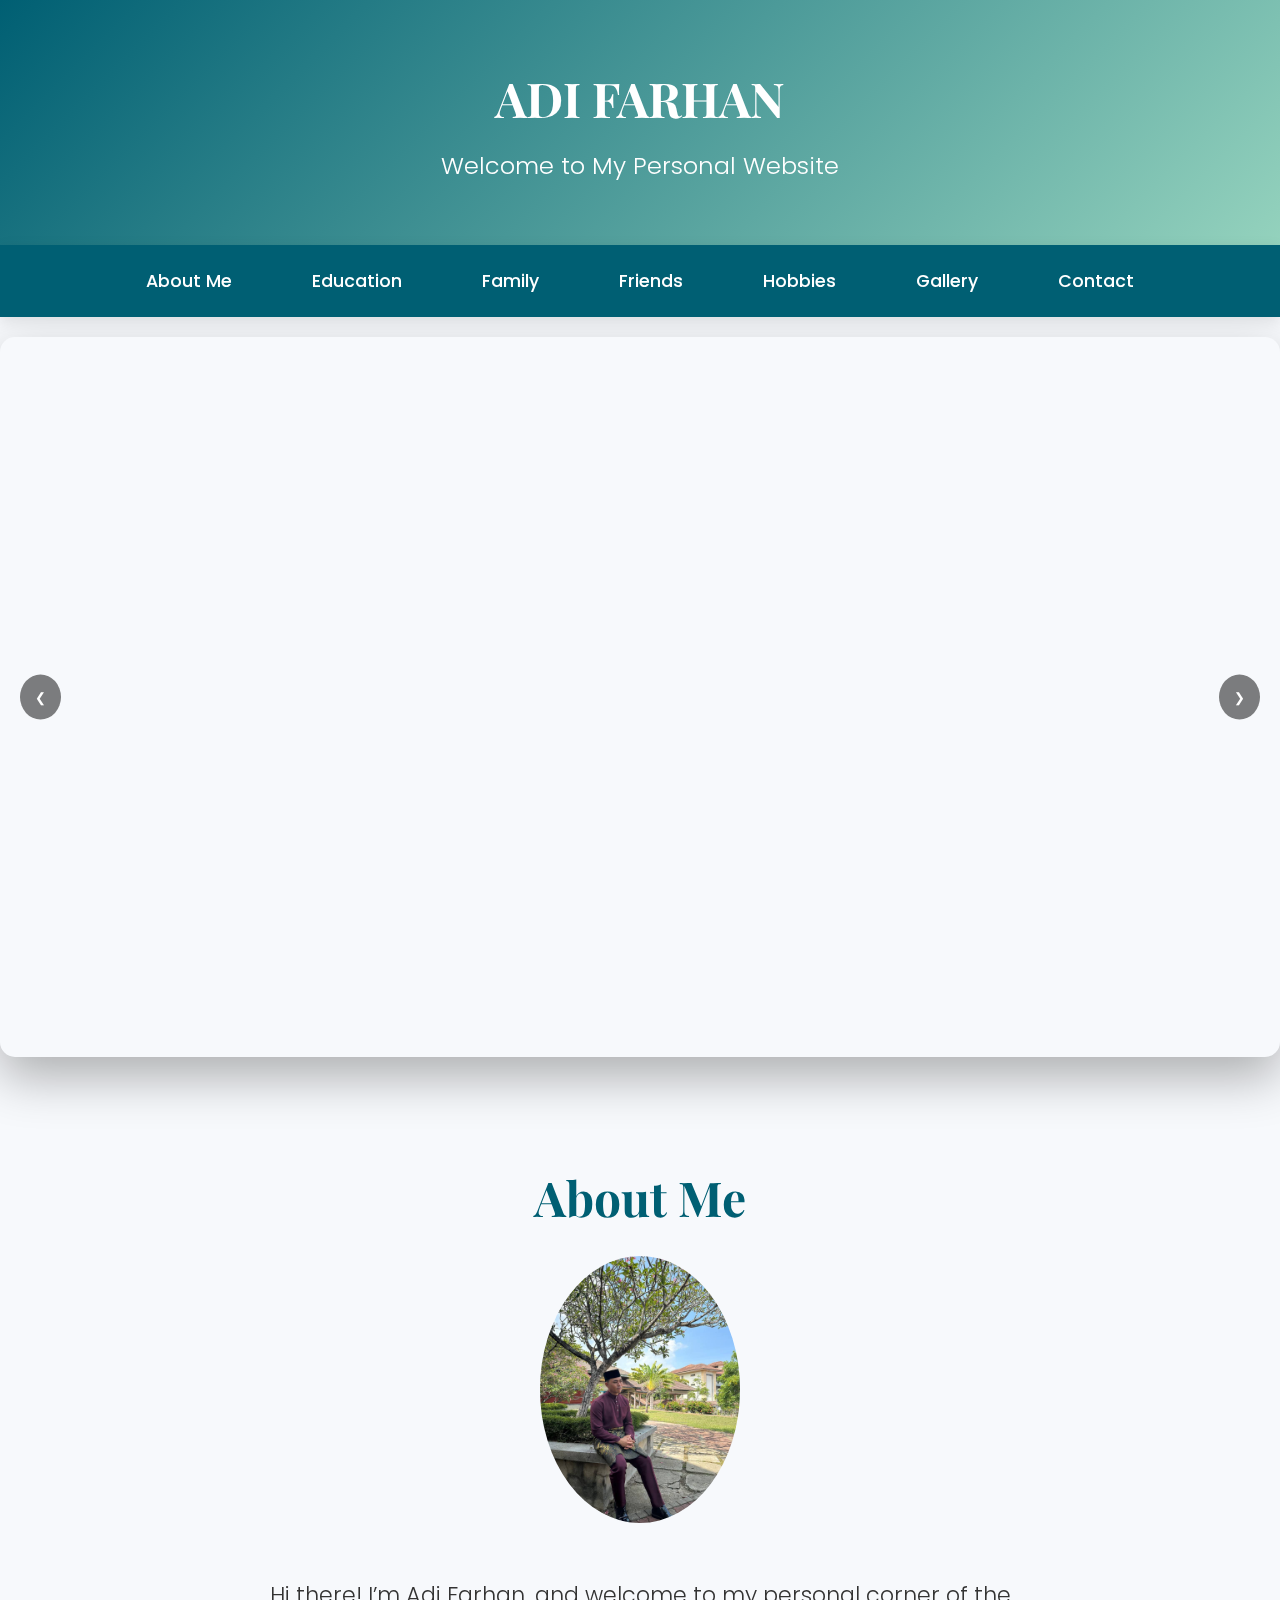
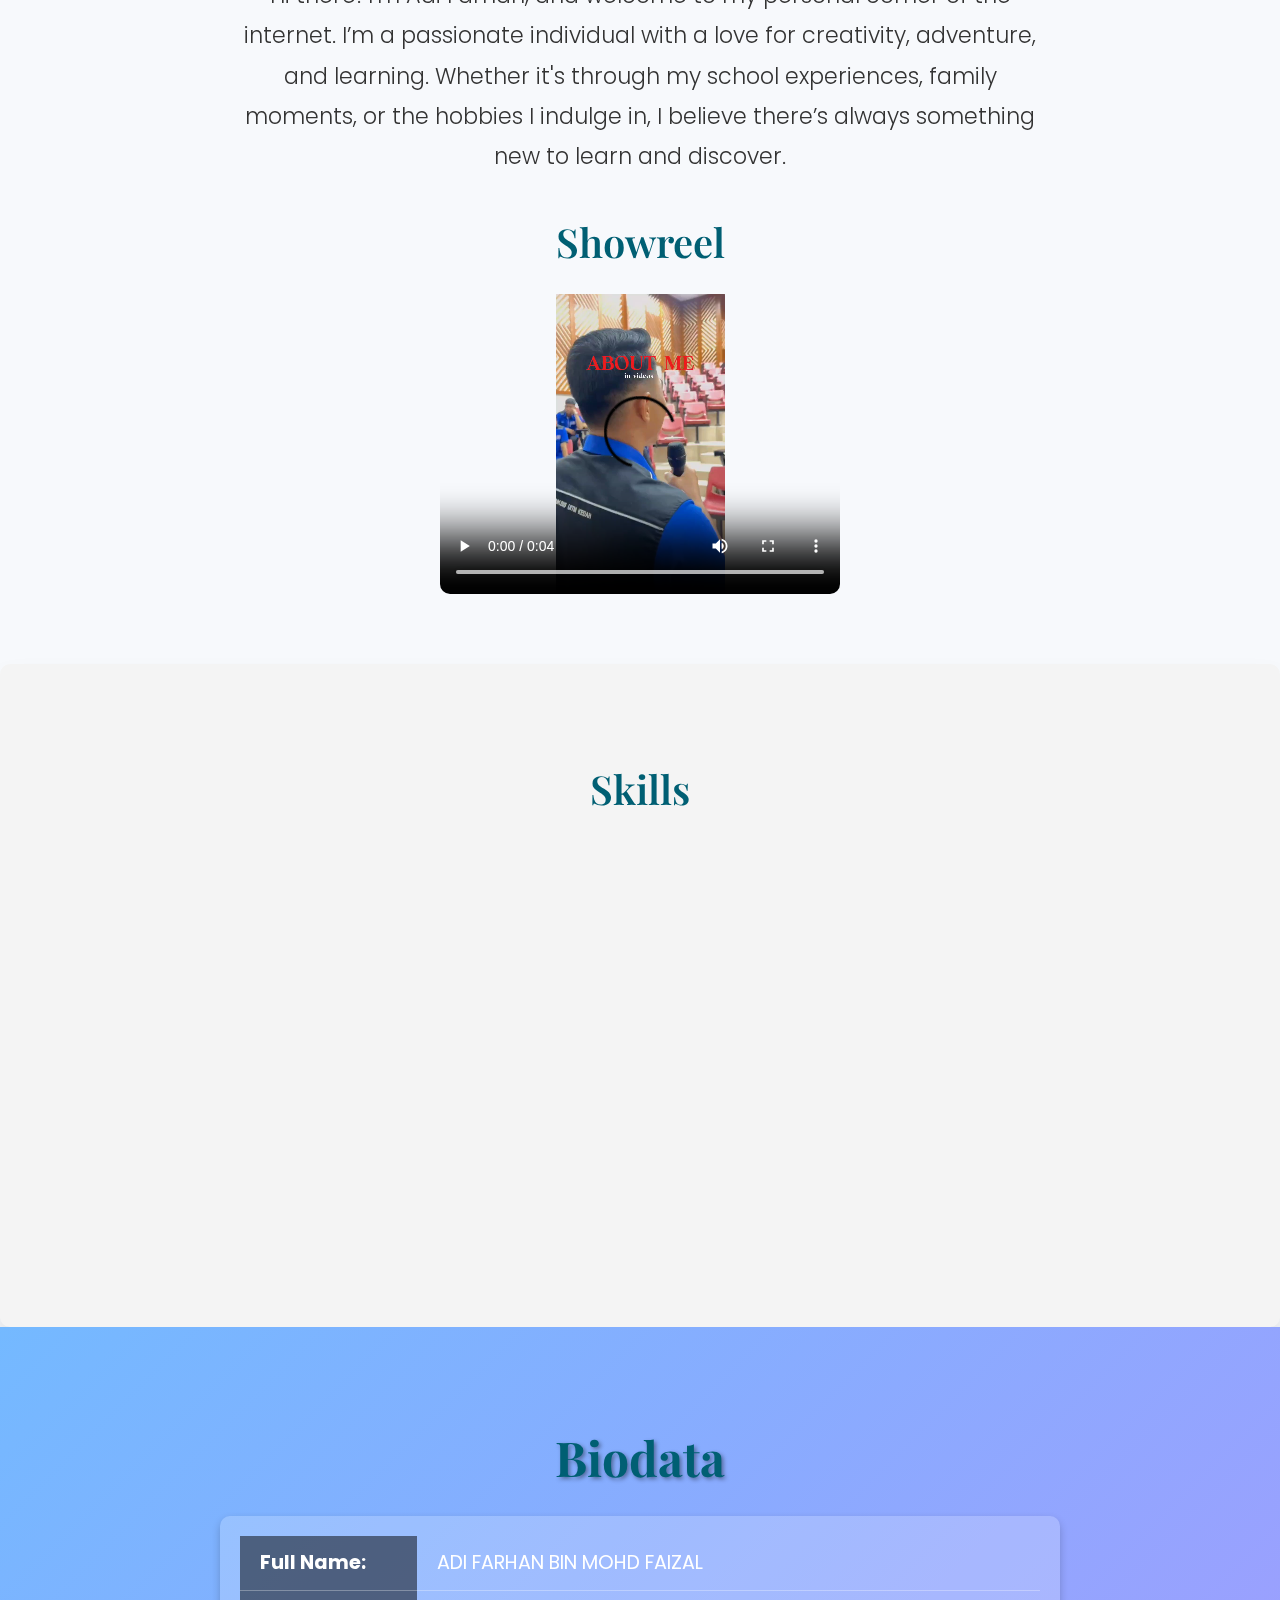
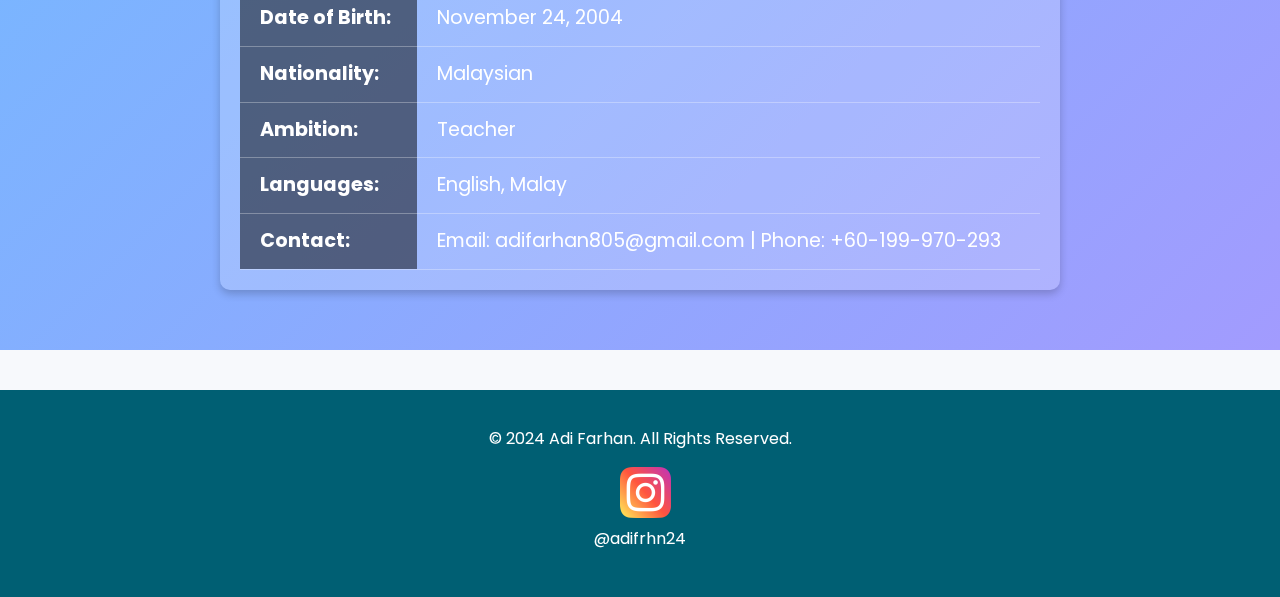
<file: index.html>
<!DOCTYPE html>
<html lang="en">
<head>
    <meta charset="UTF-8">
    <meta name="viewport" content="width=device-width, initial-scale=1.0">
    <title>Adi Farhan - Personal Website</title>
    <link href="https://fonts.googleapis.com/css2?family=Poppins:wght@300;400;600&family=Playfair+Display:wght@400;700&display=swap" rel="stylesheet">
    <style>
        body {
            font-family: 'Poppins', sans-serif;
            margin: 0;
            padding: 0;
            background-color: #f7f9fc;
            color: #333;
            line-height: 1.6;
        }

        header {
            background: linear-gradient(135deg, #005f73, #94d2bd);
            color: #fff;
            padding: 60px 0;
            text-align: center;
            animation: fadeIn 2s ease-in-out;
        }

        header h3 {
            font-size: 3rem;
            font-family: 'Playfair Display', serif;
            font-weight: 700;
            margin: 0;
        }

        header p {
            font-size: 1.5rem;
            margin: 10px 0 0;
            font-weight: 300;
        }

        nav {
            display: flex;
            justify-content: center;
            background-color: #005f73;
            padding: 10px 0;
            position: sticky;
            top: 0;
            z-index: 1000;
            box-shadow: 0 5px 15px rgba(0, 0, 0, 0.1);
        }

        nav a {
            color: #fff;
            text-decoration: none;
            margin: 0 20px;
            padding: 12px 20px;
            border-radius: 50px;
            font-weight: 500;
            font-size: 1.1rem;
            transition: background 0.3s, transform 0.3s, color 0.3s;
        }

        nav a:hover {
            background: #94d2bd;
            color: #005f73;
            transform: scale(1.1);
        }

        .slider-frame {
            position: relative;
            width: 100%;
            height: 80vh;
            margin: 20px 0;
            overflow: hidden;
            box-shadow: 0 20px 50px rgba(0, 0, 0, 0.3);
            border-radius: 15px;
            animation: slideIn 1s ease-out;
        }

        .slide-images {
            display: flex;
            height: 100%;
            transition: transform 1s ease-in-out;
        }

        .img-container {
            min-width: 100%;
            height: 100%;
            position: relative;
            opacity: 0;
            animation: fadeInSlide 1s ease-in-out forwards;
        }

        .img-container img {
            width: 100%;
            height: 100%;
            object-fit: cover;
            transition: transform 0.5s ease-out;
        }

        .img-container:hover img {
            transform: scale(1.1);
        }

        .img-container::after {
            content: '';
            position: absolute;
            top: 0;
            left: 0;
            width: 100%;
            height: 100%;
            background: linear-gradient(to bottom, rgba(0, 0, 0, 0.3), rgba(0, 0, 0, 0.7));
            z-index: 1;
        }

        .caption {
            position: absolute;
            bottom: 20%;
            left: 50%;
            transform: translateX(-50%);
            color: #fff;
            font-size: 2.5rem;
            font-family: 'Playfair Display', serif;
            font-weight: 700;
            text-align: center;
            z-index: 2;
            text-shadow: 2px 2px 4px rgba(0, 0, 0, 0.7);
            animation: fadeIn 1.5s ease-out;
        }

        @keyframes fadeIn {
            from {
                opacity: 0;
            }
            to {
                opacity: 1;
            }
        }

        @keyframes fadeInSlide {
            0% {
                opacity: 0;
                transform: translateY(20px);
            }
            100% {
                opacity: 1;
                transform: translateY(0);
            }
        }

        @keyframes slideIn {
            0% {
                transform: translateY(20px);
                opacity: 0;
            }
            100% {
                transform: translateY(0);
                opacity: 1;
            }
        }

        .nav-btn {
            position: absolute;
            top: 50%;
            transform: translateY(-50%);
            background: rgba(0, 0, 0, 0.5);
            color: white;
            border: none;
            padding: 15px;
            cursor: pointer;
            border-radius: 50%;
            transition: background 0.3s ease, transform 0.3s ease;
            z-index: 2;
        }

        .nav-btn:hover {
            background: #94d2bd;
            transform: scale(1.2);
        }

        .prev {
            left: 20px;
        }

        .next {
            right: 20px;
        }

        section {
            padding: 50px 20px;
        }

        section h1, section h2 {
            text-align: center;
            margin-bottom: 20px;
            color: #005f73;
            font-family: 'Playfair Display', serif;
        }

        section h1 {
            font-size: 3rem;
        }

        section h2 {
            font-size: 2.5rem;
            font-weight: 600;
        }

        .about {
            max-width: 800px;
            margin: 0 auto;
            text-align: center;
            line-height: 1.8;
            animation: fadeIn 2s ease-in-out;
        }

        .about img {
            border-radius: 50%;
            width: 200px;
            margin-bottom: 20px;
            transition: transform 0.3s ease;
        }

        .about img:hover {
            transform: scale(1.1);
        }

        .about p {
            font-size: 1.4rem;
            font-weight: 300;
        }

        video {
            display: block;
            margin: 20px auto;
            border-radius: 10px;
            transition: transform 0.3s ease;
        }

        video:hover {
            transform: scale(1.05);
        }

        footer {
            background: #005f73;
            color: #fff;
            text-align: center;
            padding: 20px;
            margin-top: 40px;
            animation: fadeIn 2s ease-in-out;
        }

        footer a {
            color: #fff;
            margin: 0 10px;
            text-decoration: none;
        }

        footer a:hover {
            color: #94d2bd;
        }

        .skills {
            background: #f4f4f4;
            padding: 60px 20px;
            text-align: center;
        }

        .skills h2 {
            font-size: 2.5rem;
            color: #005f73;
            margin-bottom: 30px;
        }

        .skill {
            display: inline-block;
            margin: 25px;
            text-align: center;
            animation: fadeInSlide 1.2s ease-in-out forwards;
        }

        .progress-bar {
            width: 100%;
            background-color: #ddd;
            border-radius: 5px;
            height: 20px;
            margin-top: 10px;
        }

        .progress-bar div {
            height: 100%;
            border-radius: 5px;
            text-align: center;
            color: white;
            padding-left: 10px;
            line-height: 20px;
        }

        .progress-bar .html { width: 90%; background: #005f73; }
        .progress-bar .css { width: 80%; background: #0296b5; }
        .progress-bar .js { width: 75%; background: #f0db4f; color: black; }
        .progress-bar .photoshop { width: 70%; background: #31a8ff; }

        @media (max-width: 768px) {
            header h3 {
                font-size: 2rem;
            }

            nav a {
                margin: 0 8px;
                padding: 8px 10px;
                font-size: 1rem;
            }

            .about img {
                width: 150px;
            }

            section h1, section h2 {
                font-size: 2rem;
            }

            footer {
                padding: 15px 10px;
            }
        }

        html {
            scroll-behavior: smooth;
        }
    </style>
</head>
<body>
<audio id="background-music" src="music/travel.mp3" autoplay loop muted></audio>
<script>
    const music = document.getElementById("background-music");

    // Unmute and play audio after user interaction
    document.addEventListener("click", () => {
        music.muted = false;
        music.play(); // Ensure it starts playing
    }, { once: true });
</script>

 </script>

<header>
    <h3>ADI FARHAN</h3>
    <p>Welcome to My Personal Website</p>
</header>

<nav>
    <a href="index.html">About Me</a>
    <a href="education.html">Education</a>
    <a href="family.html">Family</a>
    <a href="friends.html">Friends</a>
    <a href="hobbies.html">Hobbies</a>
    <a href="gallery.html">Gallery</a>
    <a href="contact.html">Contact</a>
</nav>

<!-- Image Slider -->
<div class="slider-frame">
    <div class="slide-images" id="slider">
        <div class="img-container">
            <img src="image/santai.png" alt="Farhan">
            <div class="caption">Welcome to Farhan's World</div>
        </div>
        <div class="img-container">
            <img src="image/raya21.jpg" alt="Family">
            <div class="caption">Family is Everything</div>
        </div>
        <div class="img-container">
            <img src="image/futsal1.jpg" alt="Suksis">
            <div class="caption">SUKAN SUKSIS ZON UTARA</div>
        </div>
        <div class="img-container">
            <img src="image/kelas.jpg" alt="School">
            <div class="caption">School memories</div>
        </div>
        <div class="img-container">
            <img src="image/dinner.jpg" alt="SUKSIS">
            <div class="caption">Suksis Dinner</div>
        </div>
        <div class="img-container">
            <img src="image/suksis5.jpg" alt="School">
            <div class="caption">Proud Achievements</div>
        </div>
    </div>
    <button class="nav-btn prev" onclick="moveSlide(-1)">&#10094;</button>
    <button class="nav-btn next" onclick="moveSlide(1)">&#10095;</button>
</div>

<section id="about">
    <h1>About Me</h1>
    <div class="about">
        <img src="image/adi12.jpg" alt="Adi Farhan">
        <p>
            Hi there! I’m Adi Farhan, and welcome to my personal corner of the internet. 
            I’m a passionate individual with a love for creativity, adventure, and learning. 
            Whether it's through my school experiences, family moments, or the hobbies I indulge in, 
            I believe there’s always something new to learn and discover. 
        </p>
    </div>
    <h2>Showreel</h2>
    <video width="400" height="300" controls>
        <source src="video/aboutme.mp4" type="video/mp4">
        Your browser does not support the video tag.
    </video>
</section>

<!-- Skills Section -->
<section class="skills" id="skills">
    <h2>Skills</h2>
    <div class="skills-container">
        <div class="skill" aria-label="Communication skill">
            <div class="skill-content">
                <div class="skill-icon html-icon"></div>
                <h3>Communication</h3>
                <p class="skill-description">We have two ears and one mouth so that we can listen twice as much as we speak.</p>
            </div>
            <div class="progress-bar" aria-label="Communication skill level">
                <div class="progress" style="width: 90%" data-progress="90"></div>
            </div>
        </div>
        <div class="skill" aria-label="Time Management skill">
            <div class="skill-content">
                <div class="skill-icon css-icon"></div>
                <h3>Time Management</h3>
                <p class="skill-description">The secret of your future is hidden in your daily routine.</p>
            </div>
            <div class="progress-bar" aria-label="Time Management skill level">
                <div class="progress" style="width: 60%" data-progress="60"></div>
            </div>
        </div>
        <div class="skill" aria-label="Decision Making skill">
            <div class="skill-content">
                <div class="skill-icon js-icon"></div>
                <h3>Decision Making</h3>
                <p class="skill-description">Make decisions that prioritize your inner peace.</p>
            </div>
            <div class="progress-bar" aria-label="Decision Making skill level">
                <div class="progress" style="width: 75%" data-progress="75"></div>
            </div>
        </div>
        <div class="skill" aria-label="Leadership skill">
            <div class="skill-content">
                <div class="skill-icon photoshop-icon"></div>
                <h3>Leadership</h3>
                <p class="skill-description">Leadership and learning are indispensable to each other.</p>
            </div>
            <div class="progress-bar" aria-label="Leadership skill level">
                <div class="progress" style="width: 70%" data-progress="70"></div>
            </div>
        </div>
    </div>
</section>

<style>
    :root {
        --primary-color: #005f73;
        --secondary-color: #81c784;
        --bg-light: #f4f4f4;
        --bg-dark: #fff;
        --text-dark: #333;
        --text-light: #555;
    }

    .skills {
        background: var(--bg-light);
        padding: 60px 20px;
        text-align: center;
        border-radius: 10px;
        box-shadow: 0 20px 30px rgba(0, 0, 0, 0.1);
        animation: fadeIn 2s ease-in-out;
    }

    .skills h2 {
        font-size: 2.5rem;
        color: var(--primary-color);
        margin-bottom: 30px;
        font-family: 'Playfair Display', serif;
    }

    .skills-container {
        display: grid;
        grid-template-columns: repeat(auto-fit, minmax(250px, 1fr));
        gap: 30px;
        animation: fadeInSkills 2s ease-in-out;
    }

    .skill {
        background-color: var(--bg-dark);
        padding: 30px;
        border-radius: 10px;
        box-shadow: 0 10px 20px rgba(0, 0, 0, 0.1);
        transition: transform 0.4s ease, box-shadow 0.4s ease;
        opacity: 0;
        animation: fadeInCard 0.5s ease forwards;
    }

    .skill:nth-child(1) {
        animation-delay: 0.2s;
    }

    .skill:nth-child(2) {
        animation-delay: 0.4s;
    }

    .skill:nth-child(3) {
        animation-delay: 0.6s;
    }

    .skill:nth-child(4) {
        animation-delay: 0.8s;
    }

    .skill:hover {
        transform: translateY(-15px);
        box-shadow: 0 20px 40px rgba(0, 0, 0, 0.2);
    }

    .skill-content {
        text-align: center;
    }

    .skill-icon {
        width: 60px;
        height: 60px;
        margin-bottom: 15px;
        background-size: cover;
        background-position: center;
        border-radius: 50%;
        margin: 0 auto 15px;
        border: 5px solid #ddd;
        transition: transform 0.3s ease, box-shadow 0.3s ease;
    }

    .skill-icon:hover {
        transform: scale(1.1);
        box-shadow: 0 0 15px rgba(0, 0, 0, 0.2);
        border-color: var(--primary-color);
    }

    .html-icon {
        background-image: url('image/public.jpg');
    }

    .css-icon {
        background-image: url('image/farhan.jpg');
    }

    .js-icon {
        background-image: url('image/kaca.jpg');
    }

    .photoshop-icon {
        background-image: url('image/kawad.jpg');
    }

    .skill h3 {
        font-size: 1.6rem;
        color: var(--text-dark);
        font-weight: 600;
        margin-bottom: 10px;
    }

    .skill-description {
        font-size: 1rem;
        color: var(--text-light);
        font-weight: 300;
        line-height: 1.5;
    }

    .progress-bar {
        margin-top: 20px;
        width: 100%;
        background-color: #ddd;
        border-radius: 5px;
        height: 20px;
        overflow: hidden;
    }

    .progress {
        height: 100%;
        border-radius: 5px;
        background: linear-gradient(to right, var(--primary-color), var(--secondary-color));
        animation: progressAnimation 2s ease;
    }

    @keyframes fadeIn {
        from {
            opacity: 0;
        }
        to {
            opacity: 1;
        }
    }

    @keyframes fadeInSkills {
        from {
            opacity: 0;
        }
        to {
            opacity: 1;
        }
    }

    @keyframes fadeInCard {
        from {
            opacity: 0;
        }
        to {
            opacity: 1;
        }
    }

    @keyframes progressAnimation {
        from {
            width: 0%;
        }
        to {
            width: var(--progress);
        }
    }

    @media (max-width: 768px) {
        .skills-container {
            grid-template-columns: 1fr;
        }

        .skill {
            padding: 20px;
        }
    }
</style>
<section id="biodata">
    <h1>Biodata</h1>
    <div class="biodata-container">
        <table class="biodata-table">
            <tr>
                <th>Full Name:</th>
                <td>ADI FARHAN BIN MOHD FAIZAL</td>
            </tr>
            <tr>
                <th>Date of Birth:</th>
                <td>November 24, 2004</td>
            </tr>
            <tr>
                <th>Nationality:</th>
                <td>Malaysian</td>
            </tr>
            <tr>
                <th>Ambition:</th>
                <td>Teacher</td>
            </tr>
            <tr>
                <th>Languages:</th>
                <td>English, Malay</td>
            </tr>
            <tr>
                <th>Contact:</th>
                <td>Email: adifarhan805@gmail.com | 
Phone: +60-199-970-293</td>
            </tr>
        </table>
    </div>
</section>

<style>
    /* Section Styling */
    #biodata {
        background: linear-gradient(135deg, #74b9ff, #a29bfe);
        color: #fff;
        padding: 60px 20px;
        text-align: center;
        animation: fadeIn 2s ease-in-out;
    }

    #biodata h1 {
        font-size: 3rem;
        font-family: 'Playfair Display', serif;
        margin-bottom: 20px;
        text-shadow: 2px 2px 4px rgba(0, 0, 0, 0.4);
    }

    .biodata-container {
        max-width: 800px;
        margin: 0 auto;
        background: rgba(255, 255, 255, 0.2);
        border-radius: 10px;
        padding: 20px;
        box-shadow: 0 4px 8px rgba(0, 0, 0, 0.2);
        animation: slideUp 1.5s ease-in-out;
    }

    /* Table Styling */
    .biodata-table {
        width: 100%;
        border-collapse: collapse;
        font-size: 1.2rem;
        color: #fff;
    }

    .biodata-table th, .biodata-table td {
        text-align: left;
        padding: 12px 20px;
        border-bottom: 1px solid rgba(255, 255, 255, 0.3);
    }

    .biodata-table th {
        background-color: rgba(0, 0, 0, 0.5);
        font-weight: bold;
    }

    .biodata-table tr:hover {
        background-color: rgba(0, 0, 0, 0.2);
        transition: background-color 0.3s ease;
    }

    /* Animations */
    @keyframes fadeIn {
        from {
            opacity: 0;
        }
        to {
            opacity: 1;
        }
    }

    @keyframes slideUp {
        from {
            transform: translateY(50px);
            opacity: 0;
        }
        to {
            transform: translateY(0);
            opacity: 1;
        }
    }
</style>
<button id="back-to-top" class="back-to-top">↑</button>
<style>
    .back-to-top {
        position: fixed;
        bottom: 30px;
        right: 30px;
        width: 50px;
        height: 50px;
        background: linear-gradient(135deg, #005f73, #94d2bd);
        color: white;
        border: none;
        border-radius: 50%;
        box-shadow: 0 5px 15px rgba(0, 0, 0, 0.2);
        cursor: pointer;
        display: none; /* Initially hidden */
        align-items: center;
        justify-content: center;
        font-size: 1.5rem;
        z-index: 1000;
        transition: opacity 0.3s ease, transform 0.3s ease;
    }

    .back-to-top:hover {
        transform: scale(1.2);
        background: linear-gradient(135deg, #94d2bd, #005f73);
    }

    .back-to-top.show {
        display: flex;
        opacity: 1;
    }

    .back-to-top.hide {
        opacity: 0;
        pointer-events: none;
    }
</style>
<script>
    // Select the button
    const backToTopButton = document.getElementById("back-to-top");

    // Show the button when scrolling down
    window.addEventListener("scroll", () => {
        if (window.scrollY > 200) {
            backToTopButton.classList.add("show");
            backToTopButton.classList.remove("hide");
        } else {
            backToTopButton.classList.add("hide");
            backToTopButton.classList.remove("show");
        }
    });

    // Smooth scroll to top on button click
    backToTopButton.addEventListener("click", () => {
        window.scrollTo({
            top: 0,
            behavior: "smooth"
        });
    });
</script>

<footer>
    <p>&copy; 2024 Adi Farhan. All Rights Reserved.</p>
    <div>
        <a href="https://www.instagram.com/adifrhn_/profilecard/?igsh=YjJyZTRobWxnc3V2" target="_blank">
            <img src="image/ig.png" alt="instagram">
            <br>
            <center>@adifrhn24</center>
        </a>
    </div>
</footer>

<script>
    let currentSlide = 0;
    const slides = document.querySelectorAll(".img-container");
    const totalSlides = slides.length;

    function moveSlide(direction) {
        currentSlide = (currentSlide + direction + totalSlides) % totalSlides;
        document.getElementById("slider").style.transform = `translateX(-${currentSlide * 100}%)`;
    }

    // Automatic slide change every 5 seconds
    setInterval(() => {
        moveSlide(1);
    }, 5000);
</script>

</body>
</html>
</file>
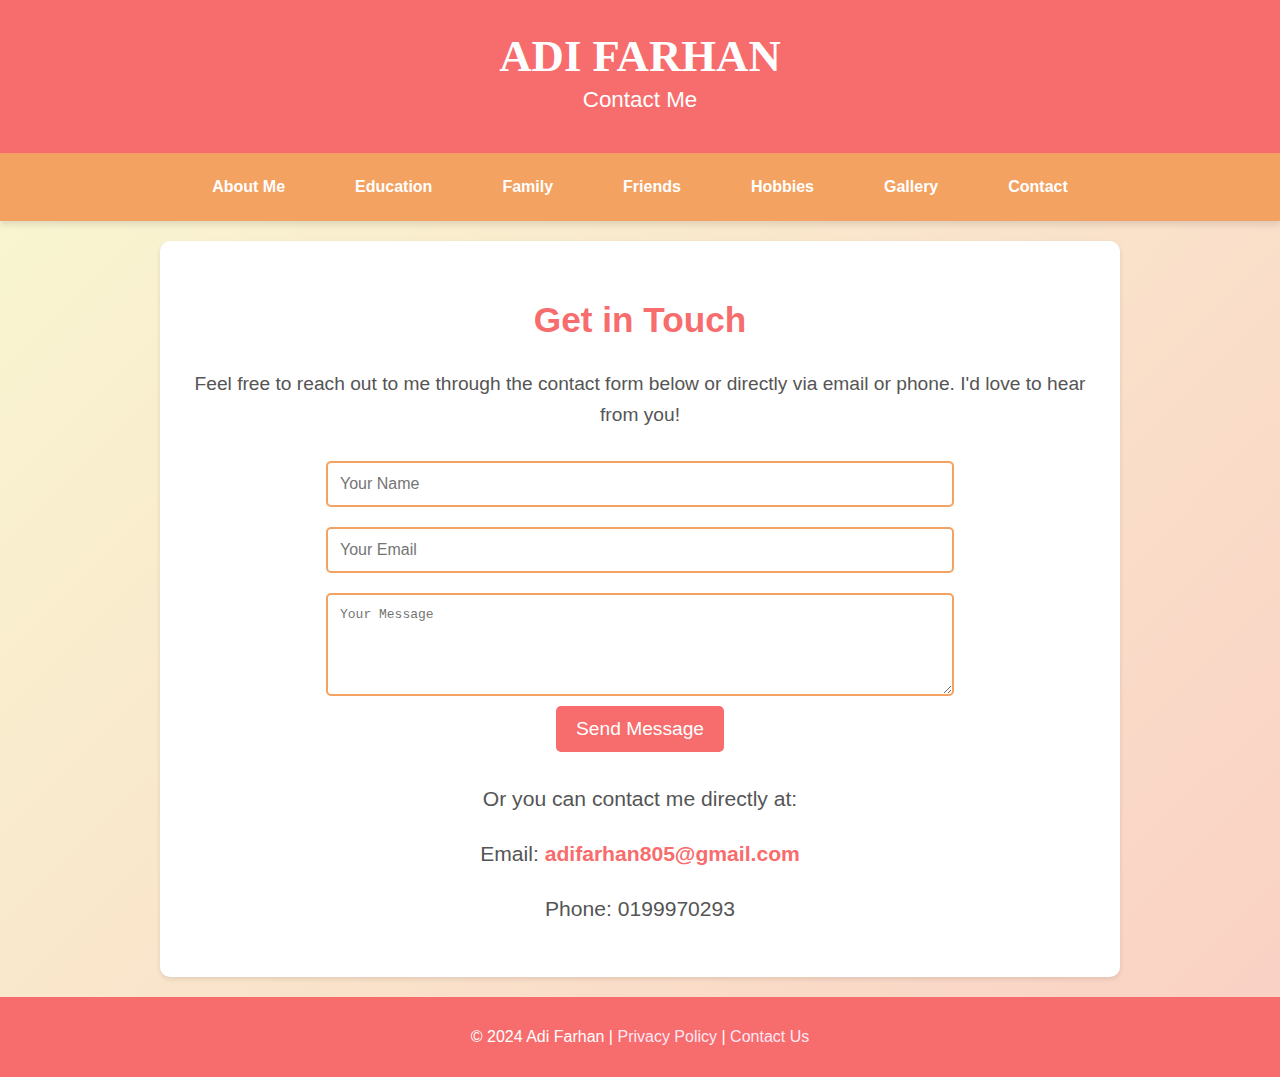
<file: contact.html>
<!DOCTYPE html>
<html lang="en">
<head>
    <meta charset="UTF-8">
    <meta name="viewport" content="width=device-width, initial-scale=1.0">
    <title>Contact Section</title>
    <style>
        body {
            font-family: 'Arial', sans-serif;
            margin: 0;
            padding: 0;
            background: linear-gradient(135deg, #f9f9d2, #fad0c4);
            color: #333;
        }

        header {
            background-color: #f76c6c;
            color: #fff;
            text-align: center;
            padding: 30px 0;
        }

        header h1 {
            margin: 0;
            font-size: 2.8em;
            font-family: 'Georgia', serif;
        }

        header p {
            margin: 5px 0 10px;
            font-size: 1.4em;
        }

        nav {
            display: flex;
            justify-content: center;
            background-color: #f4a261;
            padding: 15px 0;
            box-shadow: 0 4px 6px rgba(0, 0, 0, 0.1);
        }

        nav a {
            text-decoration: none;
            color: #fff;
            font-weight: bold;
            margin: 0 15px;
            padding: 10px 20px;
            border-radius: 5px;
            transition: all 0.3s ease;
        }

        nav a:hover {
            background-color: #ffd6d6;
            color: #f76c6c;
            transform: scale(1.1);
        }

        .contact-section {
            text-align: center;
            margin: 20px auto;
            padding: 30px;
            max-width: 900px;
            background: #fff;
            box-shadow: 0 2px 5px rgba(0, 0, 0, 0.1);
            border-radius: 10px;
        }

        .contact-section h2 {
            font-size: 2.2em;
            color: #f76c6c;
        }

        .contact-section p {
            font-size: 1.2em;
            line-height: 1.6;
            color: #555;
        }

        .contact-form {
            margin-top: 20px;
            display: flex;
            flex-direction: column;
            align-items: center;
        }

        .contact-form input, .contact-form textarea {
            width: 80%;
            max-width: 600px;
            padding: 12px;
            margin: 10px 0;
            border: 2px solid #f4a261;
            border-radius: 5px;
            font-size: 1em;
        }

        .contact-form button {
            padding: 12px 20px;
            border: none;
            background-color: #f76c6c;
            color: #fff;
            font-size: 1.2em;
            border-radius: 5px;
            cursor: pointer;
            transition: background-color 0.3s ease;
        }

        .contact-form button:hover {
            background-color: #f4a261;
        }

        .contact-info {
            margin-top: 30px;
            text-align: center;
            font-size: 1.1em;
        }

        .contact-info a {
            color: #f76c6c;
            text-decoration: none;
            font-weight: bold;
        }

        footer {
            background: #f76c6c;
            color: #fff;
            text-align: center;
            padding: 15px 0;
        }

        footer a {
            color: #ffe8f5;
            text-decoration: none;
        }
    </style>
</head>
<body>
    <header>
        <h1>ADI FARHAN</h1>
        <p>Contact Me</p>
    </header>

    <nav>
        <a href="index.html">About Me</a>
        <a href="education.html">Education</a>
        <a href="family.html">Family</a>
        <a href="friends.html">Friends</a>
        <a href="hobbies.html">Hobbies</a>
        <a href="gallery.html">Gallery</a>
        <a href="contact.html">Contact</a>
    </nav>

    <section class="contact-section">
        <h2>Get in Touch</h2>
        <p>Feel free to reach out to me through the contact form below or directly via email or phone. I'd love to hear from you!</p>

        <div class="contact-form">
            <input type="text" placeholder="Your Name" required>
            <input type="email" placeholder="Your Email" required>
            <textarea placeholder="Your Message" rows="5" required></textarea>
            <button type="submit">Send Message</button>
        </div>

        <div class="contact-info">
            <p>Or you can contact me directly at:</p>
            <p>Email: <a href="mailto:adifarhan@gmail.com">adifarhan805@gmail.com</a></p>
            <p>Phone: 0199970293</p>
        </div>
    </section>

    <footer>
        <p>© 2024 Adi Farhan | <a href="#">Privacy Policy</a> | <a href="#">Contact Us</a></p>
    </footer>
<audio id="background-music" src="music/travel.mp3" autoplay loop muted></audio>
<script>
    const music = document.getElementById("background-music");

    // Unmute and play audio after user interaction
    document.addEventListener("click", () => {
        music.muted = false;
        music.play(); // Ensure it starts playing
    }, { once: true });
</script>


</body>
</html>
</file>
